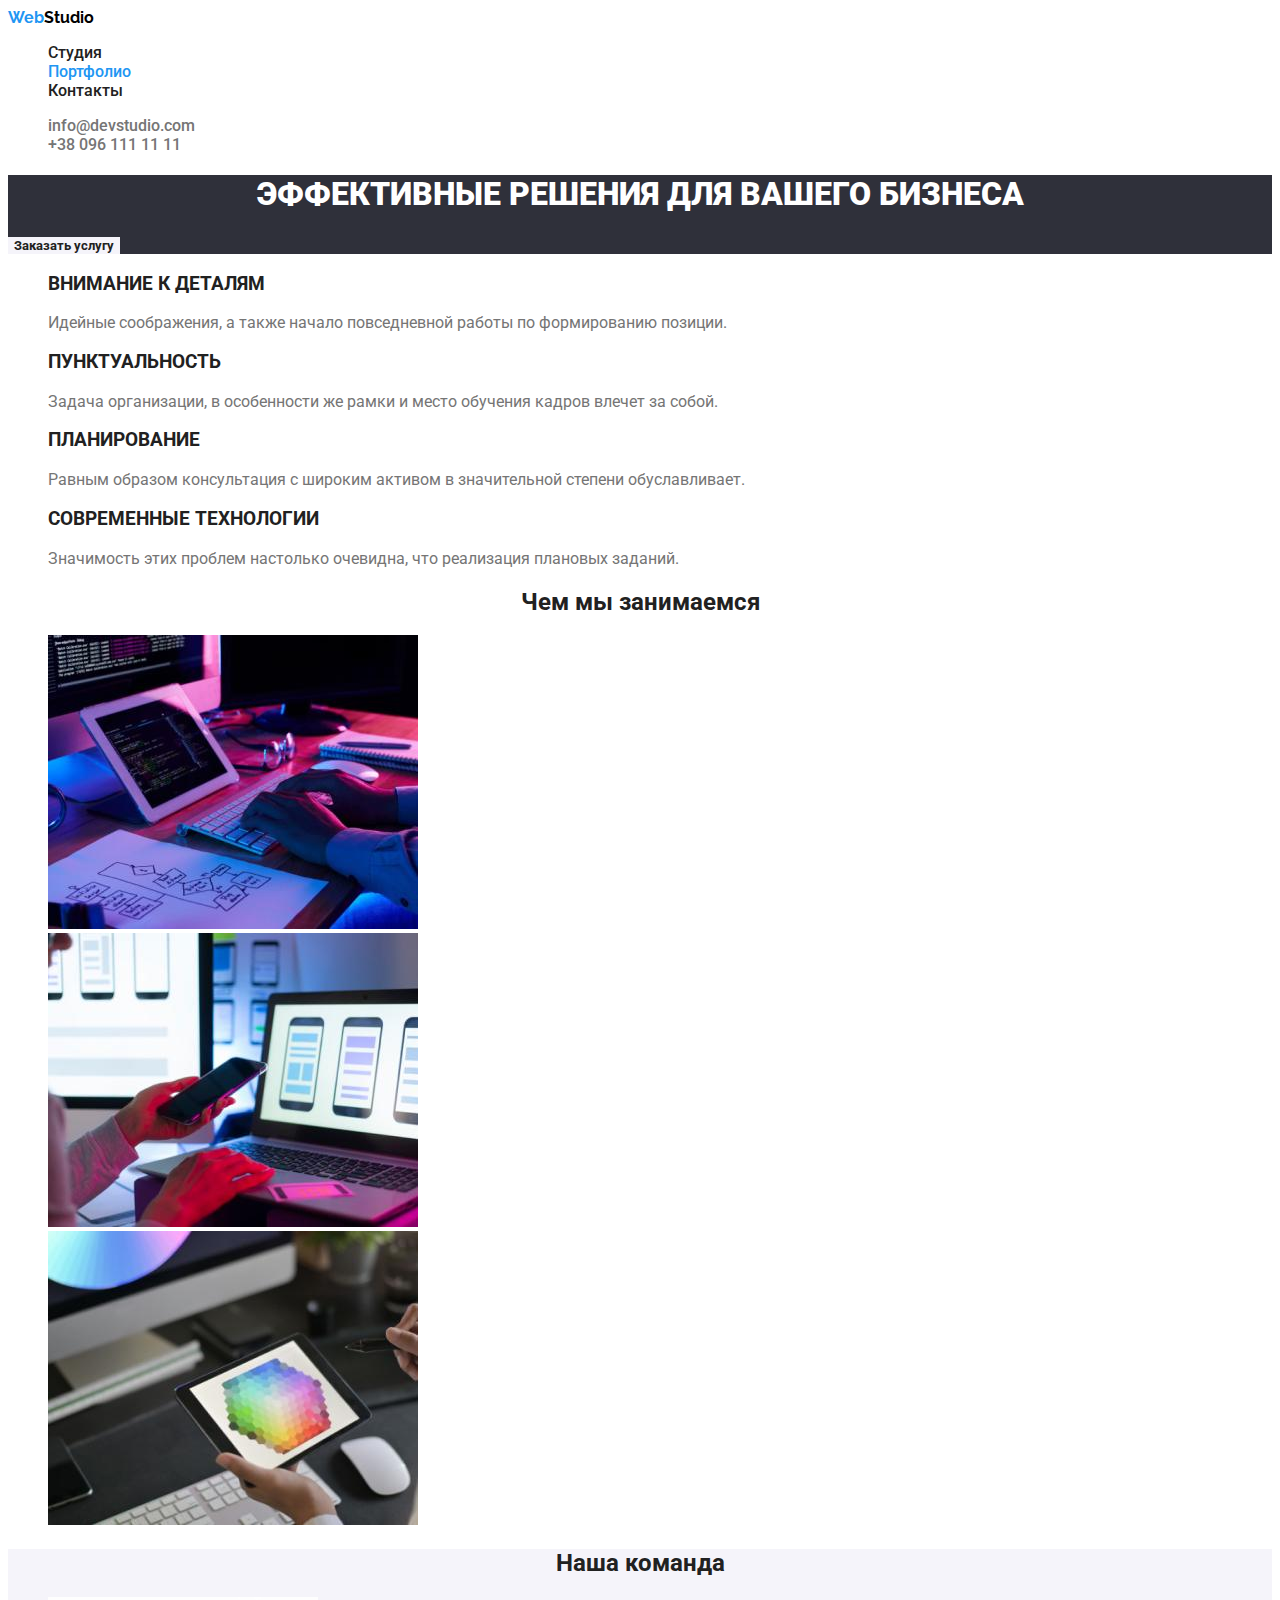
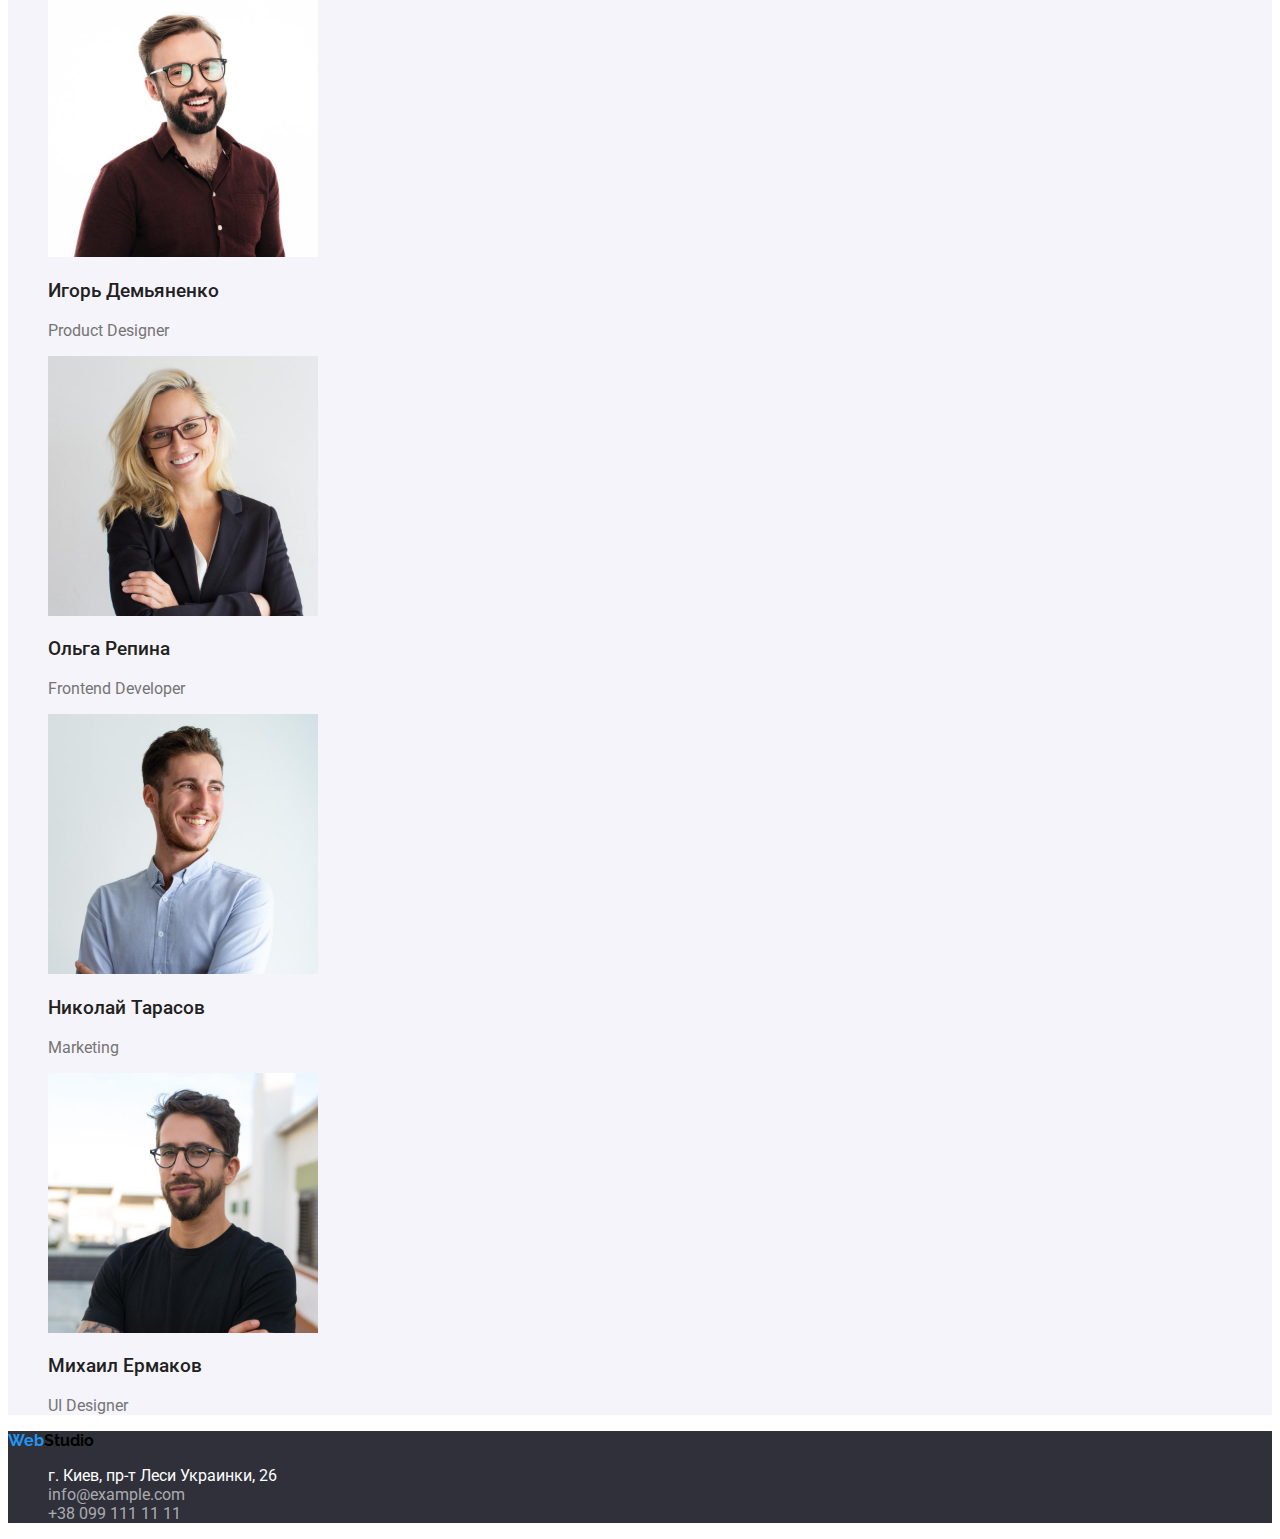
<file: index.html>
<!DOCTYPE html>
<html lang="ru">
<head>
    <meta charset="UTF-8">
    <meta http-equiv="X-UA-Compatible" content="IE=edge">
    <meta name="viewport" content="width=device-width, initial-scale=1.0">
    <title>Студия</title>
    <link rel="preconnect" href="https://fonts.googleapis.com">
    <link rel="preconnect" href="https://fonts.gstatic.com" crossorigin>
    <link href="https://fonts.googleapis.com/css2?family=Raleway:wght@700&family=Roboto:wght@400;500;700;900&display=swap"
        rel="stylesheet">
    <link rel="stylesheet" href="./css/styles.css">
</head>
<body>
    <header>
        <nav>
            <a href="./index.html" class="logo link"><span class="accent-logo">Web</span>Studio</a>
            <ul class="nav link list">
                <li class="nav-item">
                    <a class="nav-item-link link" href="./index.html">Студия</a>
                </li>
                <li class="nav-item">
                    <a class="nav-item-link link" href="./portfolio.html">Портфолио</a>
                </li>
                <li class="nav-item">
                    <a class="nav-item-link link" href="">Контакты</a>
                </li>
            </ul>
        </nav>
        <ul class="second-address list">
            <li class="second-address-item">
                <a class="second-address-link link" href="mailto:info@devstudio.com">info@devstudio.com</a>
            </li>
            <li class="second-address-item">
                <a class="second-address-link link" href="tel:+380961111111">+38 096 111 11 11</a>
            </li>
        </ul>
    </header>
    <main>
        <!-- Hero  -->
        <section class="hero-section">
            <h1 class="hero">Эффективные решения для вашего бизнеса</h1>
            <button class="hero-btn btn" type="button">Заказать услугу</button>
        </section>
        <!-- Секция Чем мы занимаемся -->
        <section>
            <h2 hidden>Наши преимущества</h2>
            <ul class="benefits list">
                <li class="benefits-list">
                    <h3 class="benefits-title">Внимание к деталям</h3>
                    <p class="benefits-desc">Идейные соображения, а также начало повседневной работы по формированию позиции.</p>
                </li>
                <li class="benefits-list">
                    <h3 class="benefits-title">Пунктуальность</h3>
                    <p class="benefits-desc">Задача организации, в особенности же рамки и место обучения кадров влечет за собой.</p>
                </li>
                <li class="benefits-list">
                    <h3 class="benefits-title">Планирование</h3>
                    <p class="benefits-desc">Равным образом консультация с широким активом в значительной степени обуславливает.</p>
                </li>
                <li class="benefits-list">
                    <h3 class="benefits-title">Современные технологии</h3>
                    <p class="benefits-desc">Значимость этих проблем настолько очевидна, что реализация плановых заданий.</p>
                </li>
            </ul>
        </section>
        <!-- Секция Чем мы занимаемся -->
        <section>
            <h2 class="activity header">Чем мы занимаемся</h2>
            <ul class="activity-list list">
                <li class="activity-item">
                    <img src="images/what-we-do-1.jpg" alt="Мужчина пишет код" width="370" height="294">
                </li>
                <li class="activity-item">
                    <img src="images/what-we-do-2.jpg" alt="Девушка держит телефон у ноутбука" width="370" height="294">
                </li>
                <li class="activity-item">
                    <img src="images/what-we-do-3.jpg" alt="Человек держит планшет в руках" width="370" height="294">
                </li>
            </ul>
        </section>
        <!-- Секция Наша команда -->
        <section class="our-team">
            <h2 class="team header">Наша команда</h2>
            <ul class="team-list list">
                <li class="team-item">
                    <img src="images/our-team-1.jpg" alt="Фотография Игоря Демьяненко" width="270" height="260">
                    <h3 class="team-member">Игорь Демьяненко</h3>
                    <p class="team-desc" lang="en">Product Designer</p>
                </li>
                <li class="team-item">
                    <img src="images/our-team-2.jpg" alt="Фотография Ольги Репиной" width="270" height="260">
                    <h3 class="team-member">Ольга Репина</h3>
                    <p class="team-desc" lang="en">Frontend Developer</p>
                </li>
                <li class="team-item">
                    <img src="images/our-team-3.jpg" alt="Фотография Николая Тарасова" width="270" height="260">
                    <h3 class="team-member">Николай Тарасов</h3>
                    <p class="team-desc" lang="en">Marketing</p>
                </li>
                <li class="team-item">
                    <img src="images/our-team-4.jpg" alt="Фотография Михаила Ермакова" width="270" height="260">
                    <h3 class="team-member">Михаил Ермаков</h3>
                    <p class="team-desc" lang="en">UI Designer</p>
                </li>
            </ul>
        </section>
    </main>
<footer>
    <div class="address-section">
        <a href="index.html" class="logo link"><span class="accent-logo">Web</span>Studio</a>
        <address>
            <ul class="main-address list">
                <li class="main-address-item">
                    <a class="main-address-link link"
                        href="https://www.google.com/maps/place/Lesi+Ukrainky+Blvd,+26,+Kyiv,+02000/@50.4265807,30.5383858,17z/data=!4m5!3m4!1s0x40d4cf0e033ecbe9:0x57a4dffefec77da0!8m2!3d50.4265807!4d30.5383858">г.
                        Киев, пр-т Леси Украинки, 26</a>
                </li>
                <li class="main-address-item">
                    <a class="main-address-link link address-specialty" href="mailto:info@example.com">info@example.com</a>
                </li>
                <li class="main-address-item">
                    <a class="main-address-link link address-specialty" href="tel:+380991111111">+38 099 111 11 11</a>
                </li>
            </ul>
        </address>
    </div>
    
</footer>

</body>
</html>
</file>
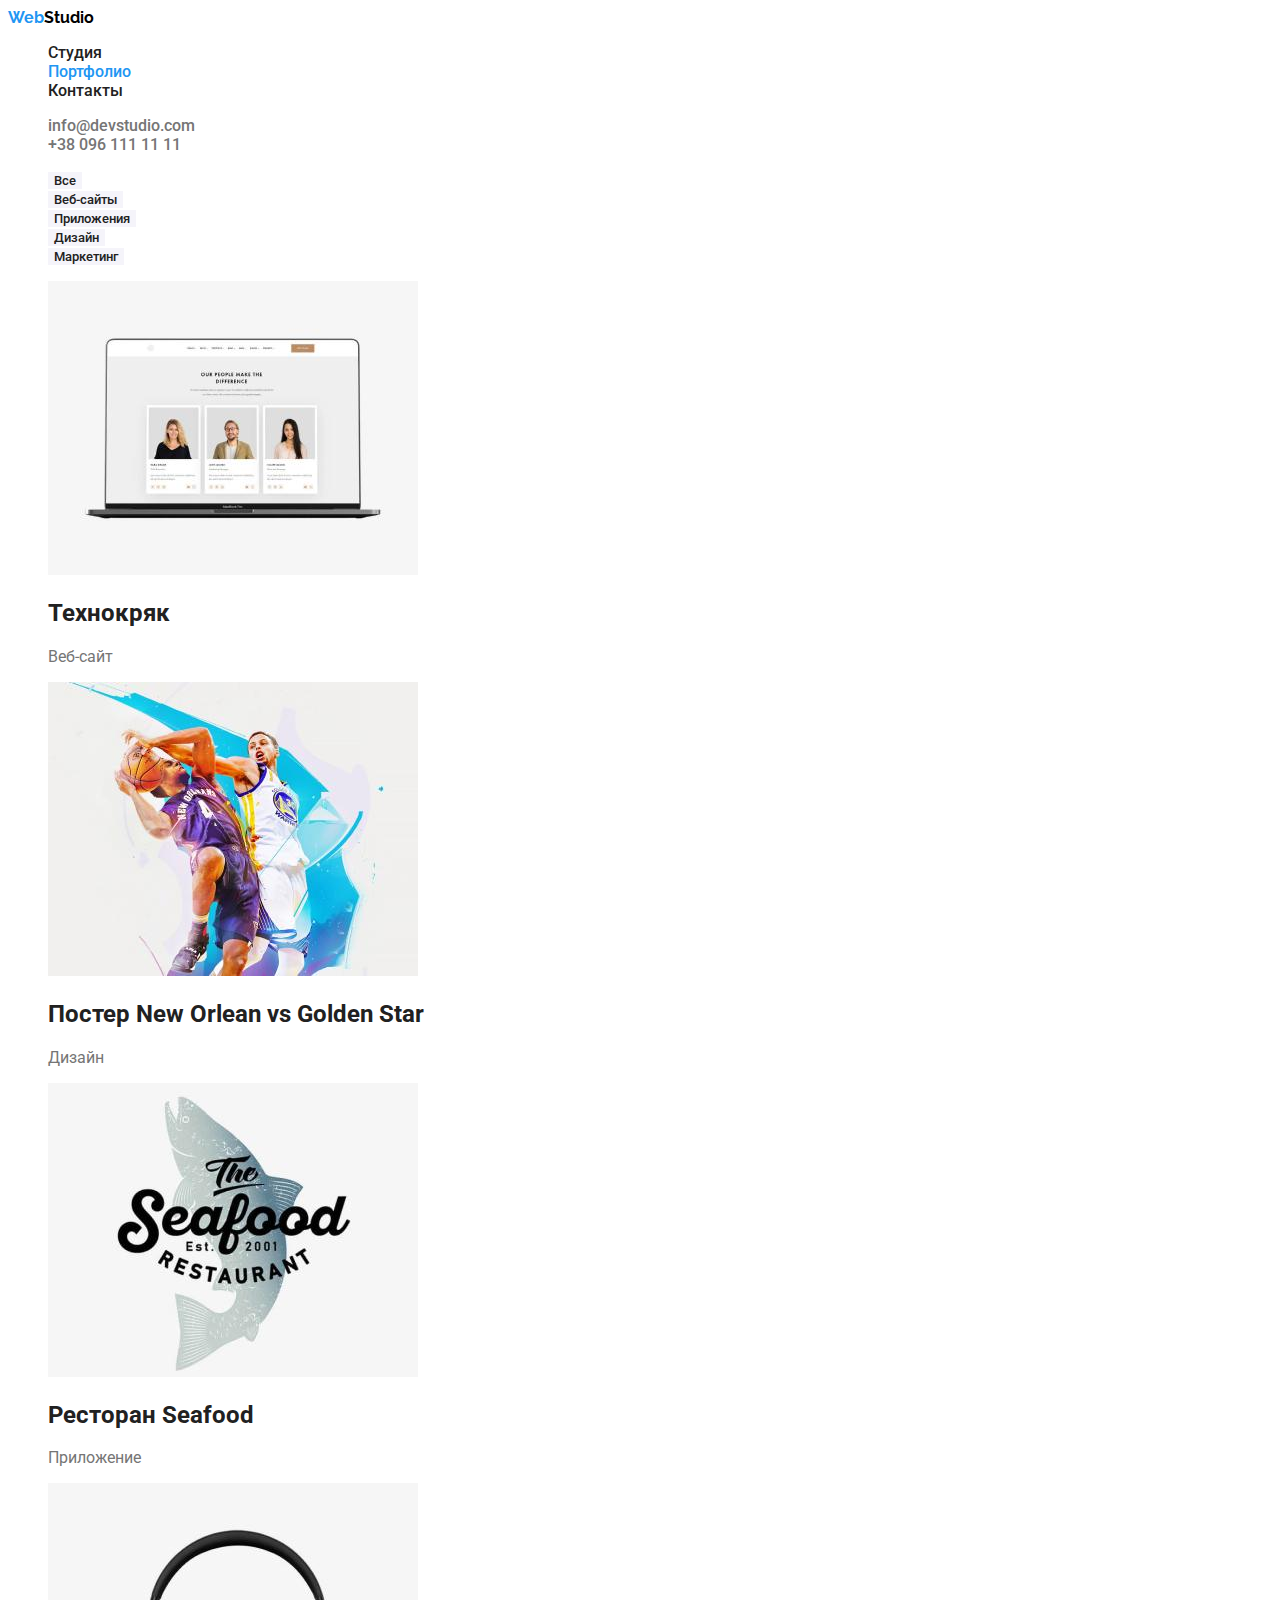
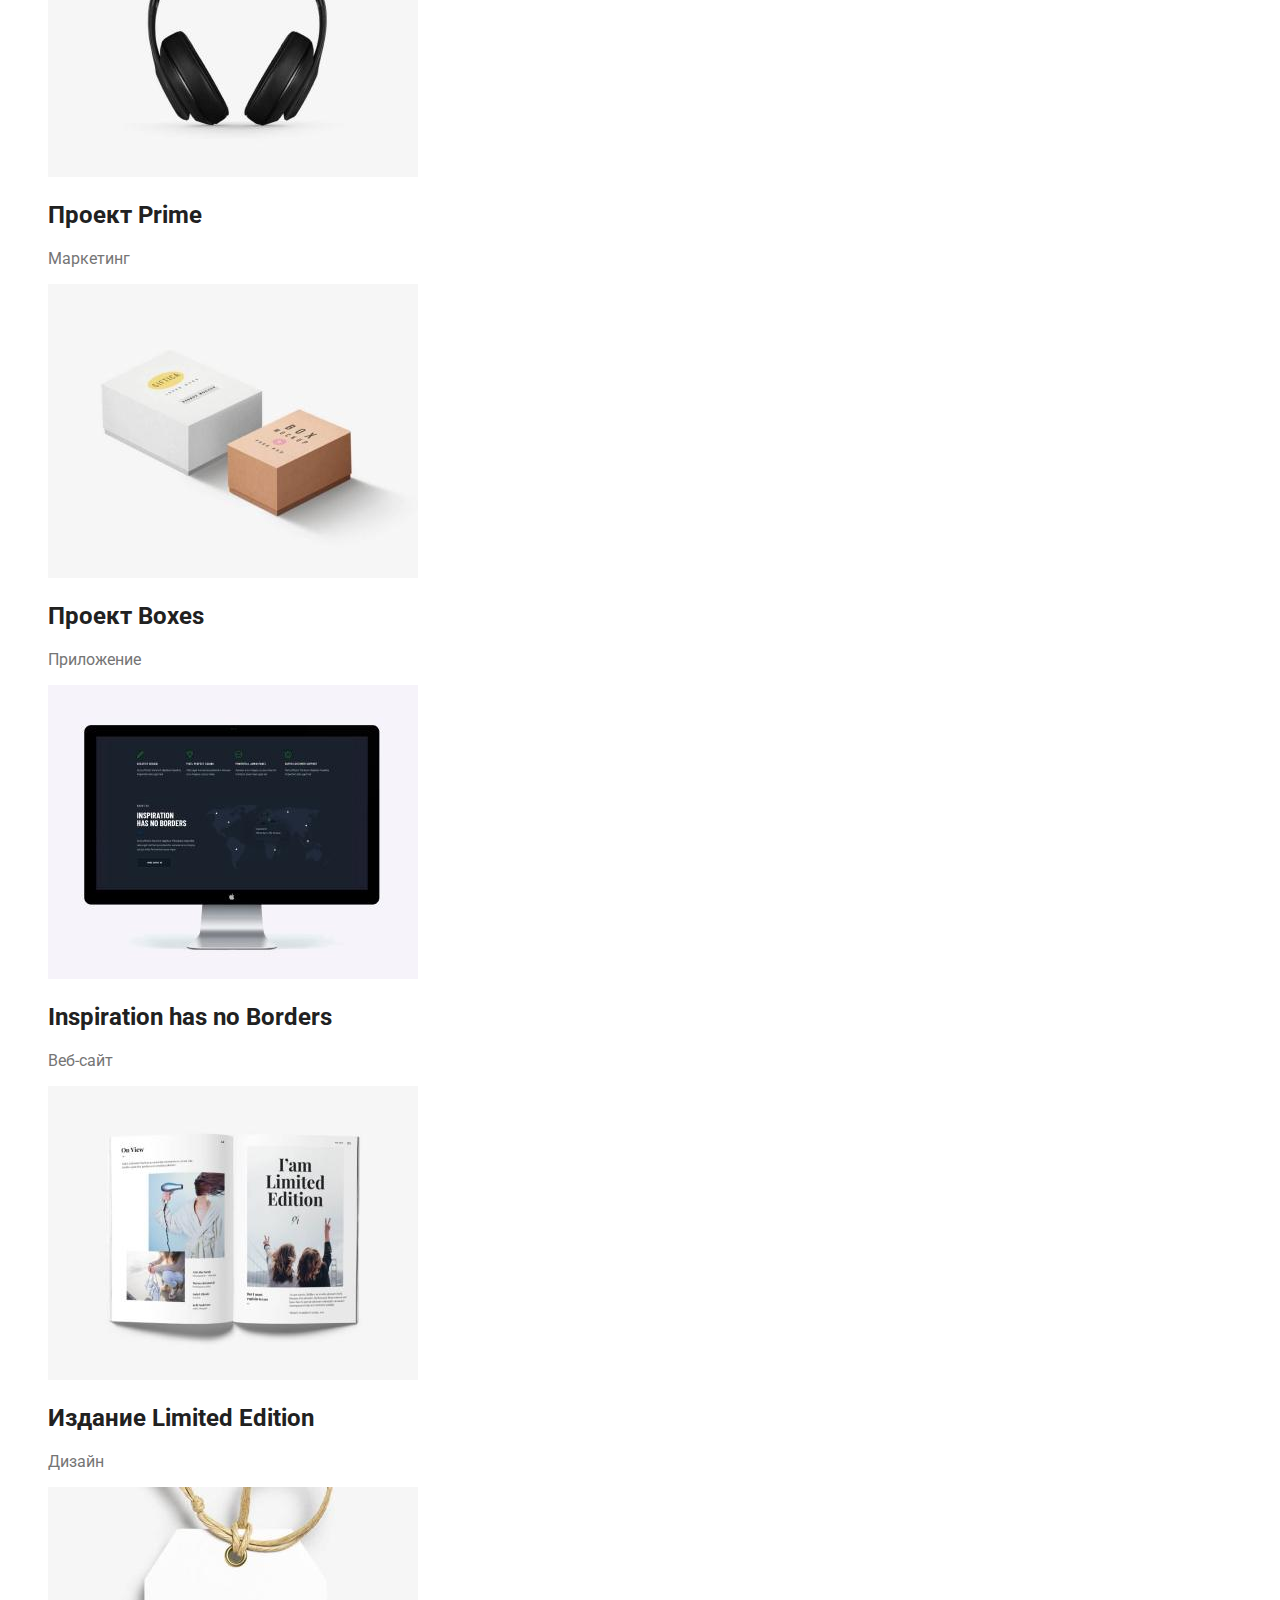
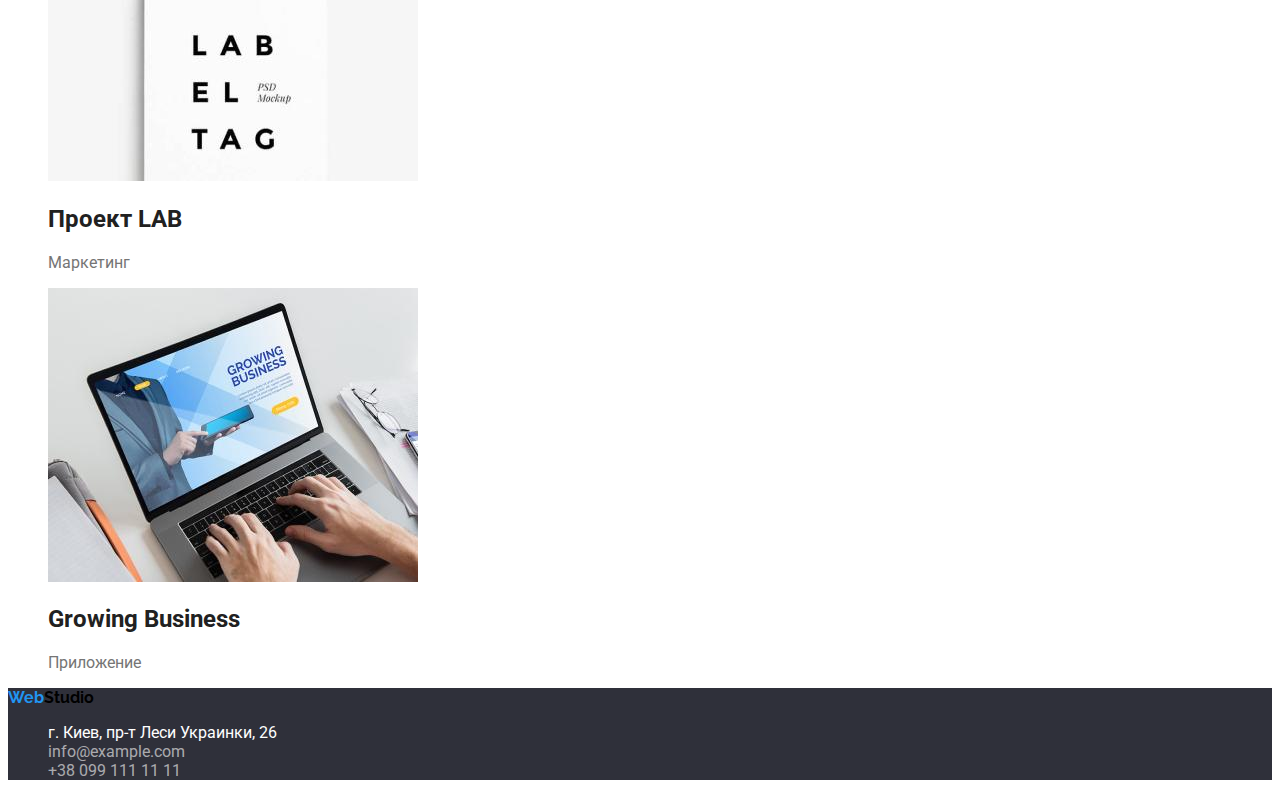
<file: portfolio.html>
<!DOCTYPE html>
<html lang="ru">

<head>
    <meta charset="UTF-8">
    <meta http-equiv="X-UA-Compatible" content="IE=edge">
    <meta name="viewport" content="width=device-width, initial-scale=1.0">
    <title>Портфолио</title>
    <link rel="preconnect" href="https://fonts.googleapis.com">
    <link rel="preconnect" href="https://fonts.gstatic.com" crossorigin>
    <link
        href="https://fonts.googleapis.com/css2?family=Raleway:wght@700&family=Roboto:wght@400;500;700;900&display=swap"
        rel="stylesheet">
    <link rel="stylesheet" href="./css/styles.css">
</head>

<body>
    <header>
        <nav>
            <a href="./index.html" class="logo link"><span class="accent-logo">Web</span>Studio</a>
            <ul class="nav link list">
                <li class="nav-item">
                    <a class="nav-item-link link" href="./index.html">Студия</a>
                </li>
                <li class="nav-item">
                    <a class="nav-item-link link" href="./portfolio.html">Портфолио</a>
                </li>
                <li class="nav-item">
                    <a class="nav-item-link link" href="">Контакты</a>
                </li>
            </ul>
        </nav>
        <ul class="second-address list">
            <li class="second-address-item">
                <a class="second-address-link link" href="mailto:info@devstudio.com">info@devstudio.com</a>
            </li>
            <li class="second-address-item">
                <a class="second-address-link link" href="tel:+380961111111">+38 096 111 11 11</a>
            </li>
        </ul>
    </header>
    <main>
<section class="portfolio-section">
    <h1 hidden>Портфолио работ</h1>
    <ul class="portfolio-list list">
        <li class="portfolio-item">
            <button class="portfolio-btn btn" type="button">Все</button>
        </li>
        <li class="portfolio-item">
            <button class="portfolio-btn btn" type="button">Веб-сайты</button>
        </li>
        <li class="portfolio-item">
            <button class="portfolio-btn btn" type="button">Приложения</button>
        </li>
        <li class="portfolio-item">
            <button class="portfolio-btn btn" type="button">Дизайн</button>
        </li>
        <li class="portfolio-item">
            <button class="portfolio-btn btn" type="button">Маркетинг</button>
        </li>
    </ul>
    <ul class="project-list list">
        <li class="project-card">
            <a class="link" href=""><img src="./images/portfolio-1.jpg" alt="Изображение трех человек на экране ноутбука" width="370" height="294">
            <h2 class="project-header">Технокряк</h2>
            <p class="project-desc">Веб-сайт</p></a>
        </li>
        <li class="project-card">
            <a class="link" href=""><img src="./images/portfolio-2.jpg" alt="Двое парней играют в баскетбол" width="370" height="294">
            <h2 class="project-header">Постер <span lang="en">New Orlean vs Golden Star</span></h2>
            <p class="project-desc">Дизайн</p></a>
        </li>
        <li class="project-card">
            <a class="link" href=""><img src="./images/portfolio-3.jpg" alt="Эмблема ресторана и на заднем фоне рыба" width="370" height="294">
            <h2 class="project-header">Ресторан <span lang="en">Seafood</span></h2>
            <p class="project-desc">Приложение</p></a>
        </li>
        <li class="project-card">
            <a class="link" href=""><img src="./images/portfolio-4.jpg" alt="Наушники" width="370" height="294">
            <h2 class="project-header">Проект <span lang="en">Prime</span></h2>
            <p class="project-desc">Маркетинг</p></a>
        </li>
        <li class="project-card">
            <a class="link" href=""><img src="./images/portfolio-5.jpg" alt="Белая и коричневая коробки" width="370" height="294">
            <h2 class="project-header">Проект <span lang="en">Boxes</span></h2>
            <p class="project-desc">Приложение</p></a>
        </li>
        <li class="project-card">
            <a class="link" href=""><img src="./images/portfolio-6.jpg" alt="Экран компьютера" width="370" height="294">
            <h2 class="project-header" lang="en">Inspiration has no Borders</h2>
            <p class="project-desc">Веб-сайт</p></a>
        </li>
        <li class="project-card">
            <a class="link" href=""><img src="./images/portfolio-7.jpg" alt="Открытый журнал" width="370" height="294">
            <h2 class="project-header">Издание <span lang="en">Limited Edition</span></h2>
            <p class="project-desc">Дизайн</p></a>
        </li>
        <li class="project-card">
            <a class="link" href=""><img src="./images/portfolio-8.jpg" alt="Белая этикетка с черной надписью на ней" width="370" height="294">
            <h2 class="project-header">Проект <span lang="en">LAB</span></h2>
            <p class="project-desc">Маркетинг</p></a>
        </li>
        <li class="project-card">
            <a class="link" href=""><img src="./images/portfolio-9.jpg" alt="Руки мужчины, который работает за ноутбуком" width="370" height="294">
            <h2 class="project-header" lang="en">Growing Business</h2>
            <p class="project-desc">Приложение</p></a>
        </li>
    </ul>
</section>
    </main>
    <footer>
        <div class="address-section">
            <a href="index.html" class="logo link"><span class="accent-logo">Web</span>Studio</a>
            <address>
                <ul class="main-address list">
                    <li class="main-address-item">
                        <a class="main-address-link link"
                            href="https://www.google.com/maps/place/Lesi+Ukrainky+Blvd,+26,+Kyiv,+02000/@50.4265807,30.5383858,17z/data=!4m5!3m4!1s0x40d4cf0e033ecbe9:0x57a4dffefec77da0!8m2!3d50.4265807!4d30.5383858">г.
                            Киев, пр-т Леси Украинки, 26</a>
                    </li>
                    <li class="main-address-item">
                        <a class="main-address-link link address-specialty"
                            href="mailto:info@example.com">info@example.com</a>
                    </li>
                    <li class="main-address-item">
                        <a class="main-address-link link address-specialty" href="tel:+380991111111">+38 099 111 11 11</a>
                    </li>
                </ul>
            </address>
        </div>
    
    </footer>
    
    </body>
    
    </html>
</file>
<file: css/styles.css>
:root {
  --main-text-color: #212121;
  --second-text-color: #757575;
  --third-text-color: #ffffff;
  --accent-color: #2196f3;
  --second-background-color: #2f303a;
  --third-background-color: #f5f4fa;
}

body {
  font-family: "Roboto", sans-serif;
  color: #212121;
  background-color: #ffffff;
}

.link {
  text-decoration: none;
  color: inherit;
}

.list {
  list-style-type: none;
}

.btn {
  color: var(--main-text-color);
  background-color: var(--third-background-color);
  border: none;
  cursor: pointer;
}

/* Якщо я правильно зрозуміла, треба було підсвітити поточну сторінку синім, але не знаю, як підсвітити силку "Портфоліо" лише на сторінці Портфоліо, і так само із головною сторінкою html :( */
a[href="./portfolio.html"] {
  color: var(--accent-color);
}

/* Header */
.logo {
  font-family: "Raleway";
  font-weight: 700;
  font size: 26px;
  line height: 1.19;
  letter spacing: 3%;
  color: #000000;
}

.accent-logo {
  color: var(--accent-color);
}

.nav-item-link {
    font-weight: 500;
    font size: 14px;
    line height: 1.14;
    letter spacing: 2%;
    color: var(--main-text-color);
}

.nav-item-link:hover,
.nav-item-link:focus,
.second-address-link:hover,
.second-address-link:focus {
    color: var(--accent-color);
}

.second-address-link {
    font-weight: 500;
    font size: 14px;
    line height: 1.14;
    letter spacing: 2%;
    color: var(--second-text-color);
}

/* Hero */

.hero {
    font-weight: 900;
    font size: 44px;
    line height: 1.36;
    align: Center;
    letter spacing: 6%;
    text-transform: uppercase;
    text-align: center;
    color: var(--third-text-color);
}

.hero-section {
background-color: var(--second-background-color);
}

.hero-btn {
    font-family: inherit;
    font-weight: 700;
    font size: 16px;
    line height: 1.88;
    letter spacing: 6%;
}

.btn:hover,
.btn:focus {
    background-color: var(--accent-color);
    color: var(--third-text-color);
 }

 /* Benefits */

 .benefits-title {
    font size: 14px;
    line height: 1.14;
    align: Left;
    letter spacing: 3%;
    text-transform: uppercase;
 }

 .benefits-desc {
    font size: 14px;
    line height: 1.71;
    align: Left;
    letter spacing: 3%;
    color: var(--second-text-color);
 }

 /* What we do */

 .header {
    font size: 36px;
    line height: 1.17;
    text-align: center;
    letter spacing: 3%;
 }

 /* Our team */

.our-team {
  background-color: var(--third-background-color);
}

.team-member {
    font-weight: 500;
    font size: 16px;
    line height: 1.19;
    align: Center;
    letter spacing: 3%;
}

.team-desc {
  font size: 16px;
  line height: 1.19;
  align: Center;
  letter spacing: 3%;
  color: var(--second-text-color);
}

/* Footer */

.address-section {
    background-color: var(--second-background-color);
}

.main-address-link {
    font-style: normal;
    font-weight: 400;
    font size: 14px;
    line height: 1.71;
    align: Left;
    letter spacing: 3%;
    color: var(--third-text-color);
}

.address-specialty{
  color: rgba(255, 255, 255, 0.6);
}

.main-address-link:hover,
.main-address-link:focus {
    background-color: var(--accent-color);
    color: var(--third-text-color);
}

/* Portfolio */

.portfolio-section{
  background-color: #ffffff;
}

.portfolio-btn {
    font-family: inherit;
    font-weight: 500;
    font size: 16px;
    line height: 1.63;
    align: Center;
    letter spacing: 3%;
}

.project-card > .project-header {
font size: 18px;
line height: 2;
align: Left;
letter spacing: 6%;
}

.project-desc {
color: var(--second-text-color);
font size: 16px;
line height: 1.88;
align: Left;
letter spacing: 3%;
}
</file>
